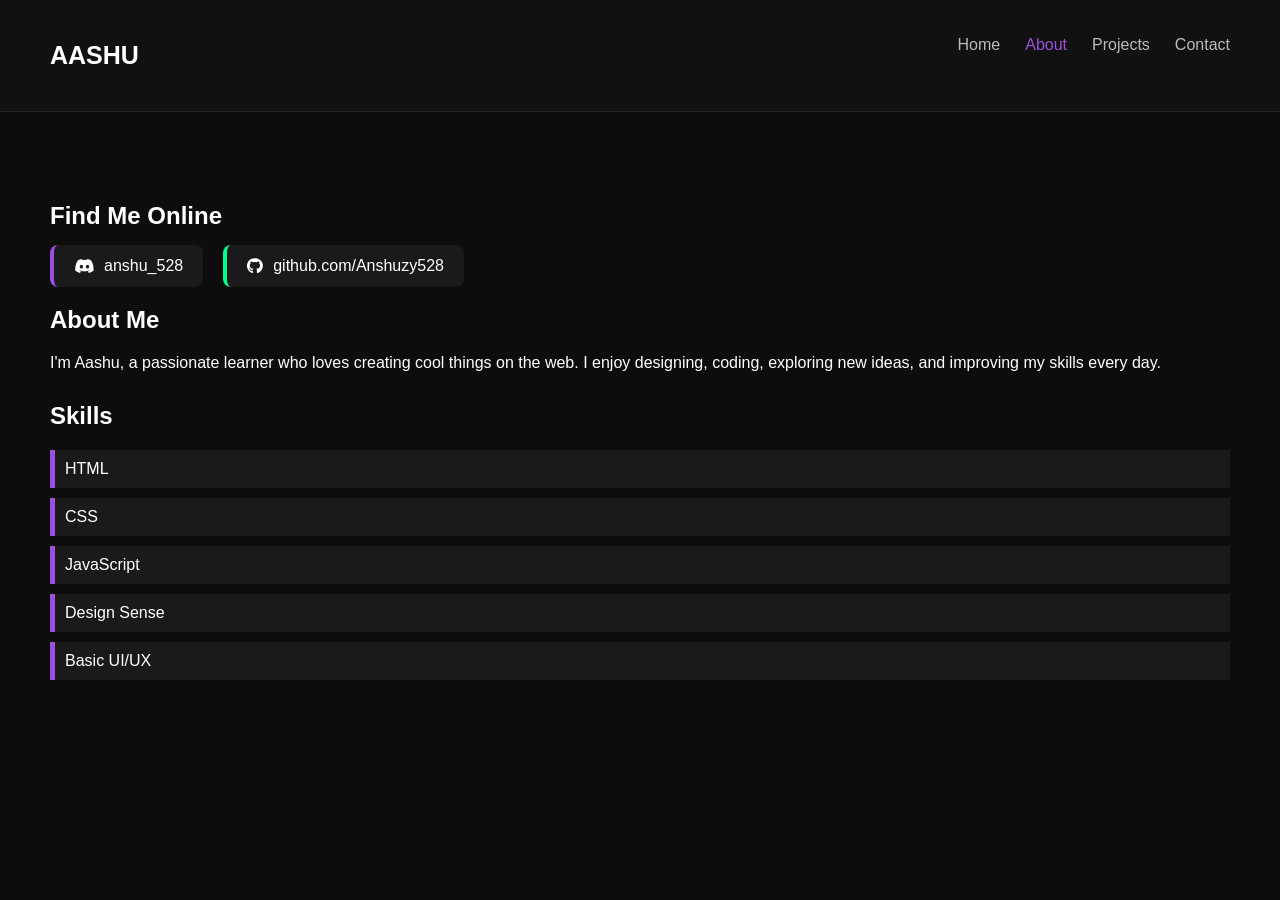
<file: about.html>
<!DOCTYPE html>
<html lang="en">
<head>
    <link rel="stylesheet" href="https://cdnjs.cloudflare.com/ajax/libs/font-awesome/6.5.0/css/all.min.css">

    <meta charset="UTF-8">
    <title>About Me | Aashu</title>
    <link rel="stylesheet" href="style.css">
    
</head>
<body data-color="purple">

    <nav>
        <h2 class="logo">AASHU</h2>
        <ul>
            <li><a href="index.html">Home</a></li>
            <li><a class="active" href="about.html">About</a></li>
            <li><a href="projects.html">Projects</a></li>
            <li><a href="contact.html">Contact</a></li>
        </ul>
    </nav>

    <section class="content">
        <div class="social-box reveal">
    <h2>Find Me Online</h2>

    <div class="social-links">
        <a href="https://discord.com/users/anshu_528" class="social discord">
            <i class="fab fa-discord"></i>
            <span>anshu_528</span>
        </a>

        <a href="https://github.com/Anshuzy528" class="social github">
            <i class="fab fa-github"></i>
            <span>github.com/Anshuzy528</span>
        </a>
    </div>
</div>

        <h1>About Me</h1>
        <p>
            I'm Aashu, a passionate learner who loves creating cool things on the web.
            I enjoy designing, coding, exploring new ideas, and improving my skills every day.
        </p>

        <h2 class="sub-title">Skills</h2>
        <ul class="skills">
            <li>HTML</li>
            <li>CSS</li>
            <li>JavaScript</li>
            <li>Design Sense</li>
            <li>Basic UI/UX</li>
        </ul>
    </section>

    <script src="main.js"></script>
</body>
</html>
</file>
<file: style.css>
/* BASIC STYLING */
body {
    margin: 0;
    padding: 0;
    background: #0d0d0d;
    color: white;
    font-family: 'Poppins', sans-serif;
}

/* NAVBAR */
nav {
    display: flex;
    justify-content: space-between;
    padding: 20px 50px;
    background: #111;
    border-bottom: 1px solid #222;
}

nav .logo {
    font-size: 25px;
    font-weight: 600;
}

nav ul {
    list-style: none;
    display: flex;
    gap: 25px;
}

nav ul li a {
    text-decoration: none;
    color: #bbb;
    font-size: 16px;
    transition: 0.3s;
}

nav ul li a:hover,
nav ul li a.active {
    color: var(--accent);
}

/* HERO SECTION */
.hero {
    height: 80vh;
    display: flex;
    flex-direction: column;
    justify-content: center;
    padding-left: 50px;
}

.hero h1 {
    font-size: 60px;
}

.hero h1 span {
    color: var(--accent);
}

.hero p {
    margin: 10px 0 30px;
    font-size: 20px;
}

.btn {
    padding: 10px 25px;
    background: var(--accent);
    color: #000;
    border-radius: 6px;
    text-decoration: none;
    font-weight: 600;
    transition: 0.3s;
}

.btn:hover {
    box-shadow: 0 0 15px var(--accent);
}

/* CONTENT PAGES */
.content {
    padding: 50px;
}

.sub-title {
    margin-top: 30px;
}

/* SKILLS */
.skills {
    list-style: none;
    padding-left: 0;
}

.skills li {
    background: #1a1a1a;
    padding: 10px;
    margin: 10px 0;
    border-left: 5px solid var(--accent);
}

/* PROJECT CARDS */
.project-grid {
    display: grid;
    grid-template-columns: repeat(3, 1fr);
    gap: 25px;
    margin-top: 30px;
}

.card {
    background: #1a1a1a;
    padding: 25px;
    border-radius: 10px;
    border: 1px solid #222;
    transition: 0.3s;
}

.card:hover {
    border-color: var(--accent);
    box-shadow: 0 0 20px var(--accent);
}

/* CONTACT FORM */
.contact-form {
    display: flex;
    flex-direction: column;
    gap: 15px;
    max-width: 400px;
}

.contact-form input,
.contact-form textarea {
    padding: 12px;
    border: none;
    border-radius: 6px;
    background: #1a1a1a;
    color: white;
}

/* ACCENT COLORS */
body[data-color="blue"] { --accent: #00aaff; }
body[data-color="purple"] { --accent: #9d4edd; }
body[data-color="green"] { --accent: #00ff88; }
body[data-color="red"] { --accent: #ff5e5e; }

/* SOCIAL LINKS */
.social-box {
    margin-top: 40px;
}

.social-box h2 {
    margin-bottom: 15px;
}

.social-links {
    display: flex;
    gap: 20px;
    flex-wrap: wrap;
}

.social {
    background: #1a1a1a;
    padding: 12px 20px;
    border-radius: 8px;
    color: white;
    text-decoration: none;
    display: flex;
    align-items: center;
    gap: 10px;
    font-size: 16px;
    transition: 0.3s;
}

.discord {
    border-left: 4px solid #9d4edd;
}
.github {
    border-left: 4px solid #00ff88;
}

.social:hover {
    box-shadow: 0 0 10px var(--accent);
}

/* SCROLL REVEAL */
.reveal {
    opacity: 0;
    transform: translateY(40px);
    transition: 0.6s ease-out;
}

.reveal.active {
    opacity: 1;
    transform: translateY(0);
}

/* RESPONSIVE DESIGN */
@media (max-width: 768px) {

    nav {
        flex-direction: column;
        text-align: center;
        gap: 10px;
    }

    .hero {
        padding: 30px;
        text-align: center;
    }

    .hero h1 {
        font-size: 40px;
    }

    .project-grid {
        grid-template-columns: 1fr;
    }

    .skills li {
        font-size: 15px;
    }

    .contact-form {
        width: 100%;
    }

    .social-links {
        flex-direction: column;
    }
}
</file>
